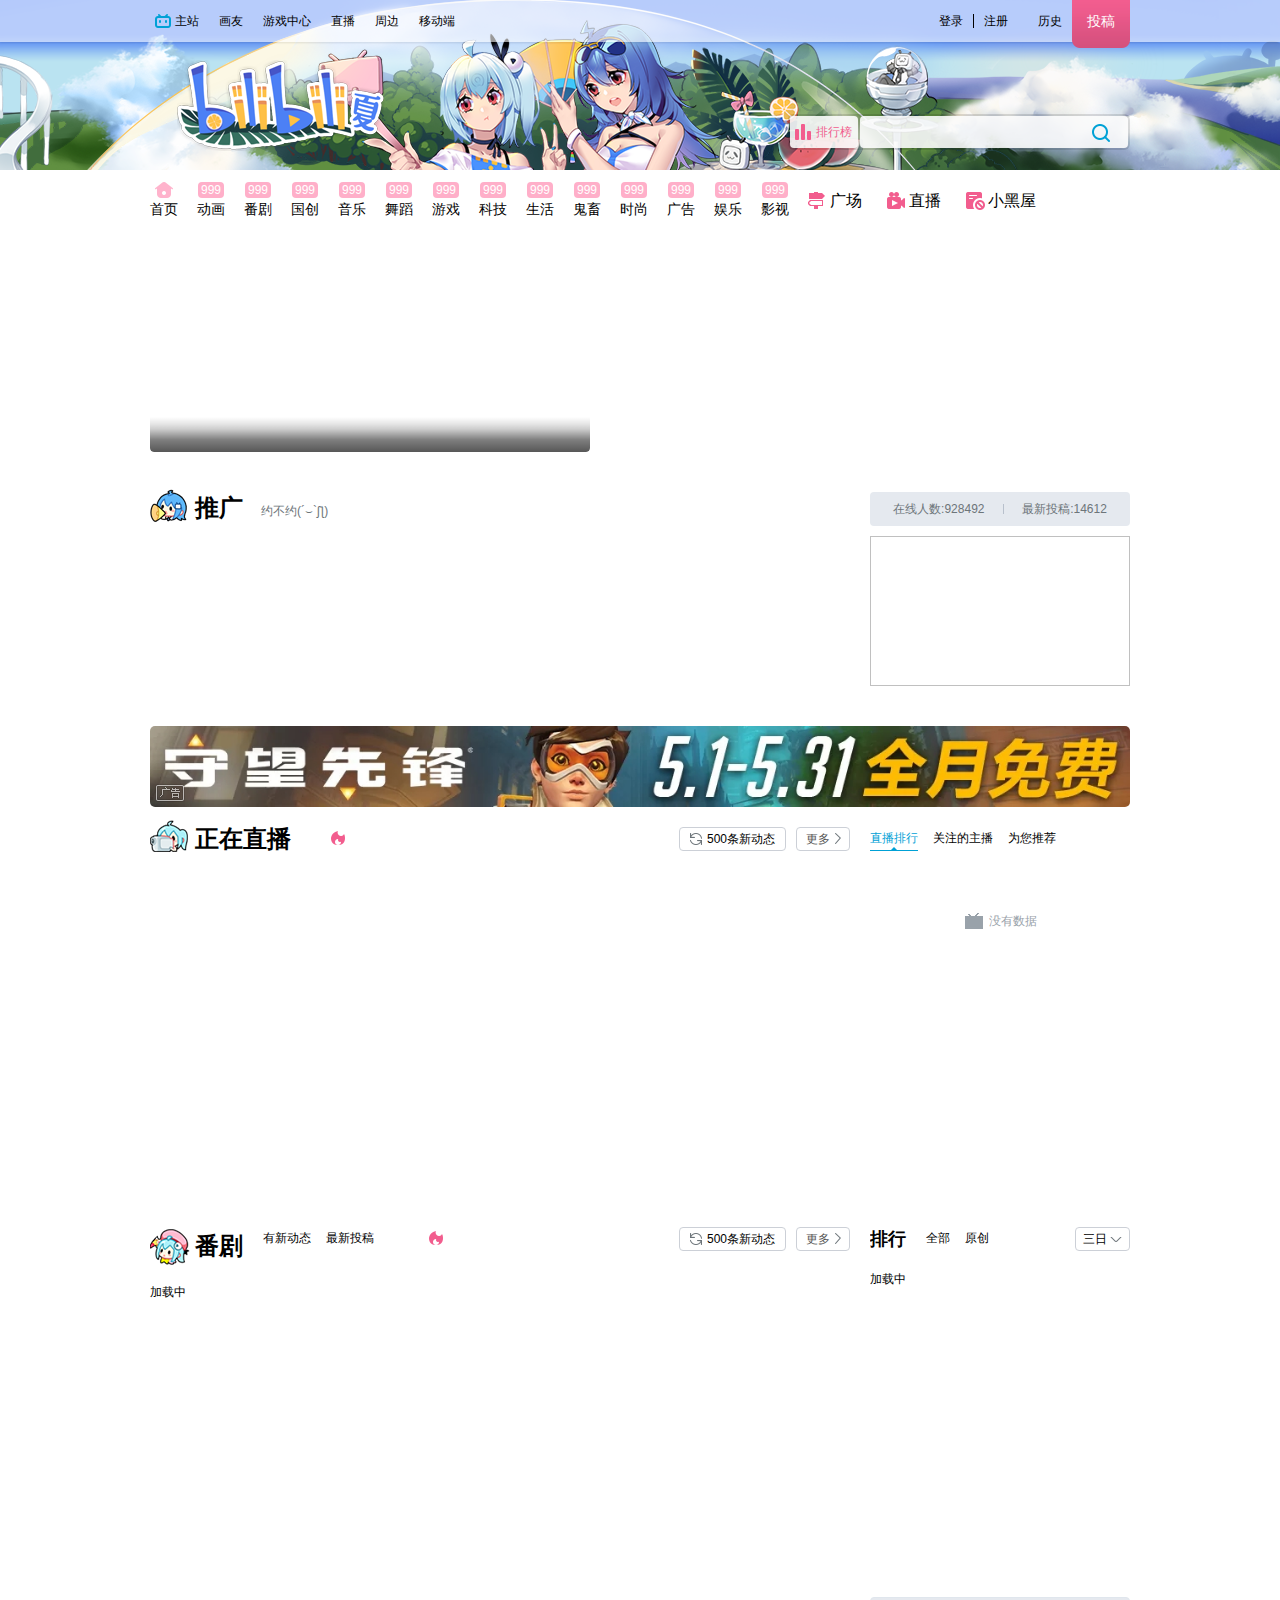
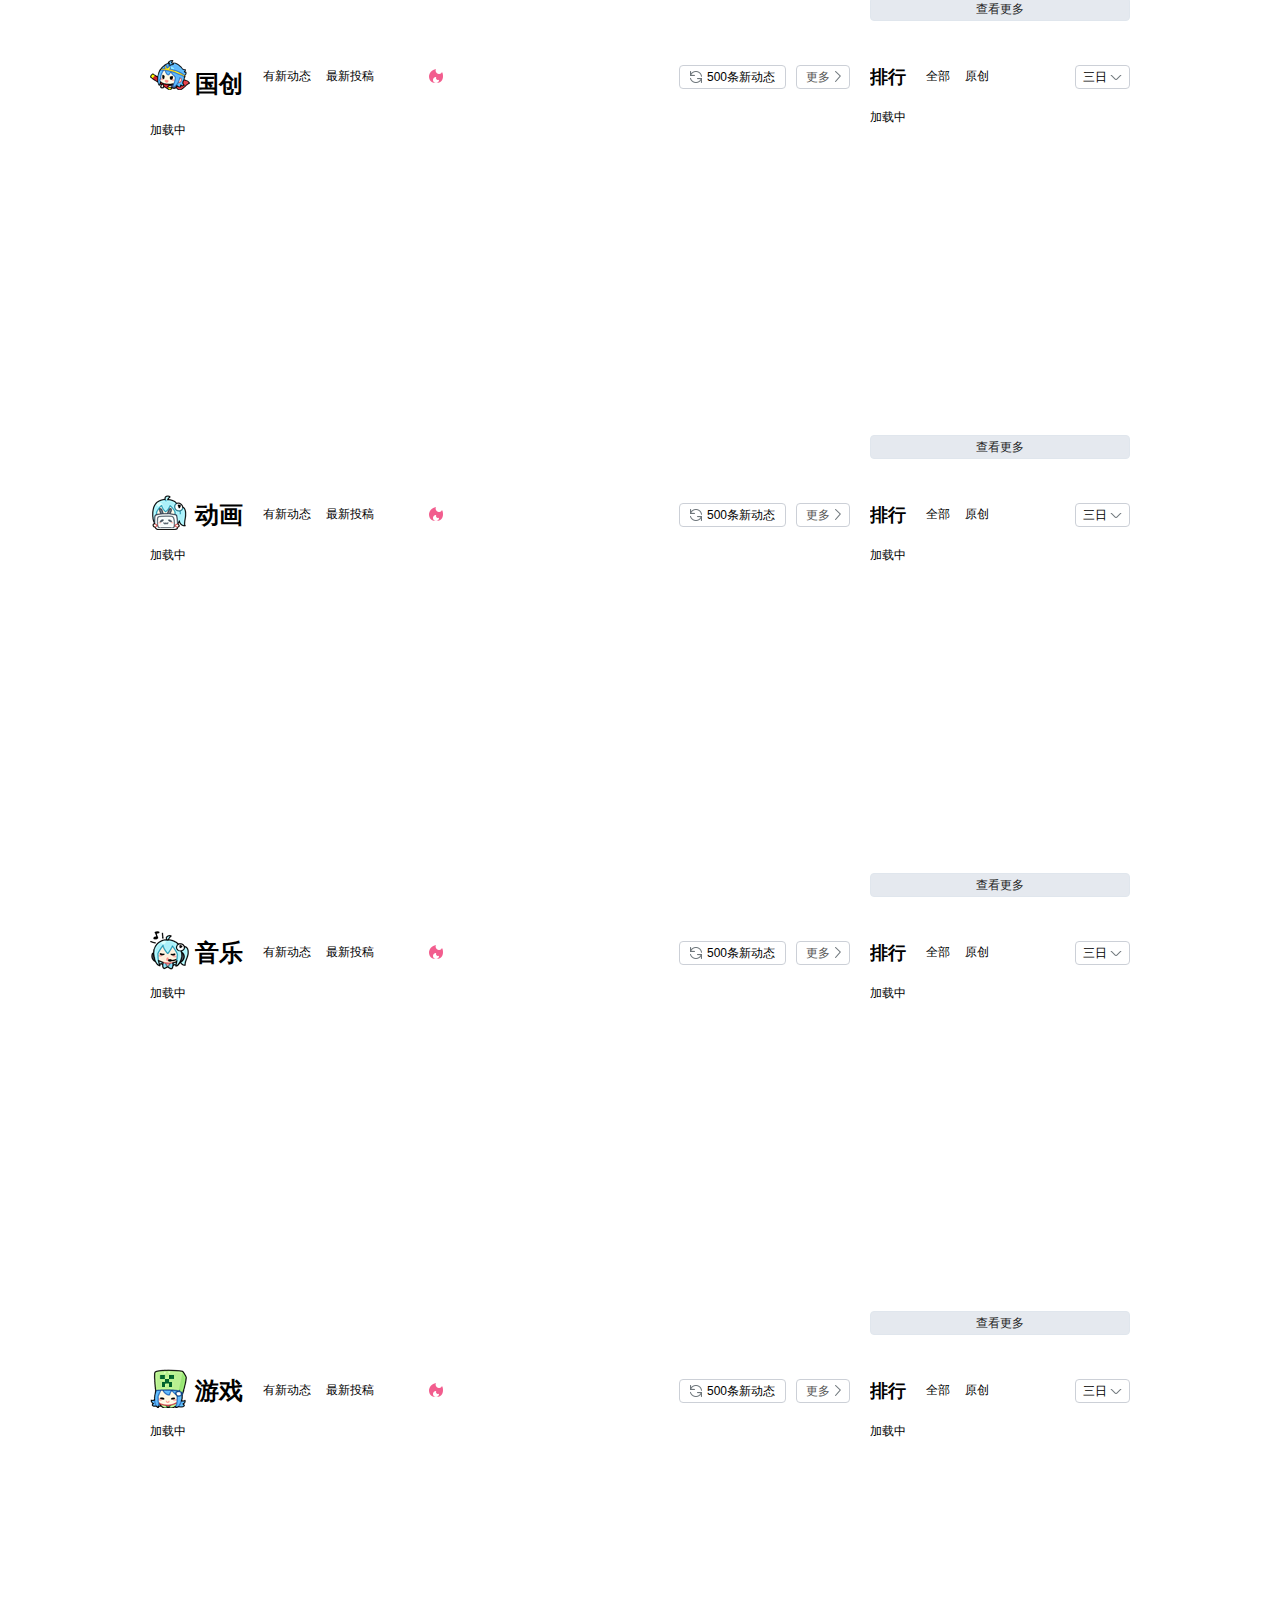
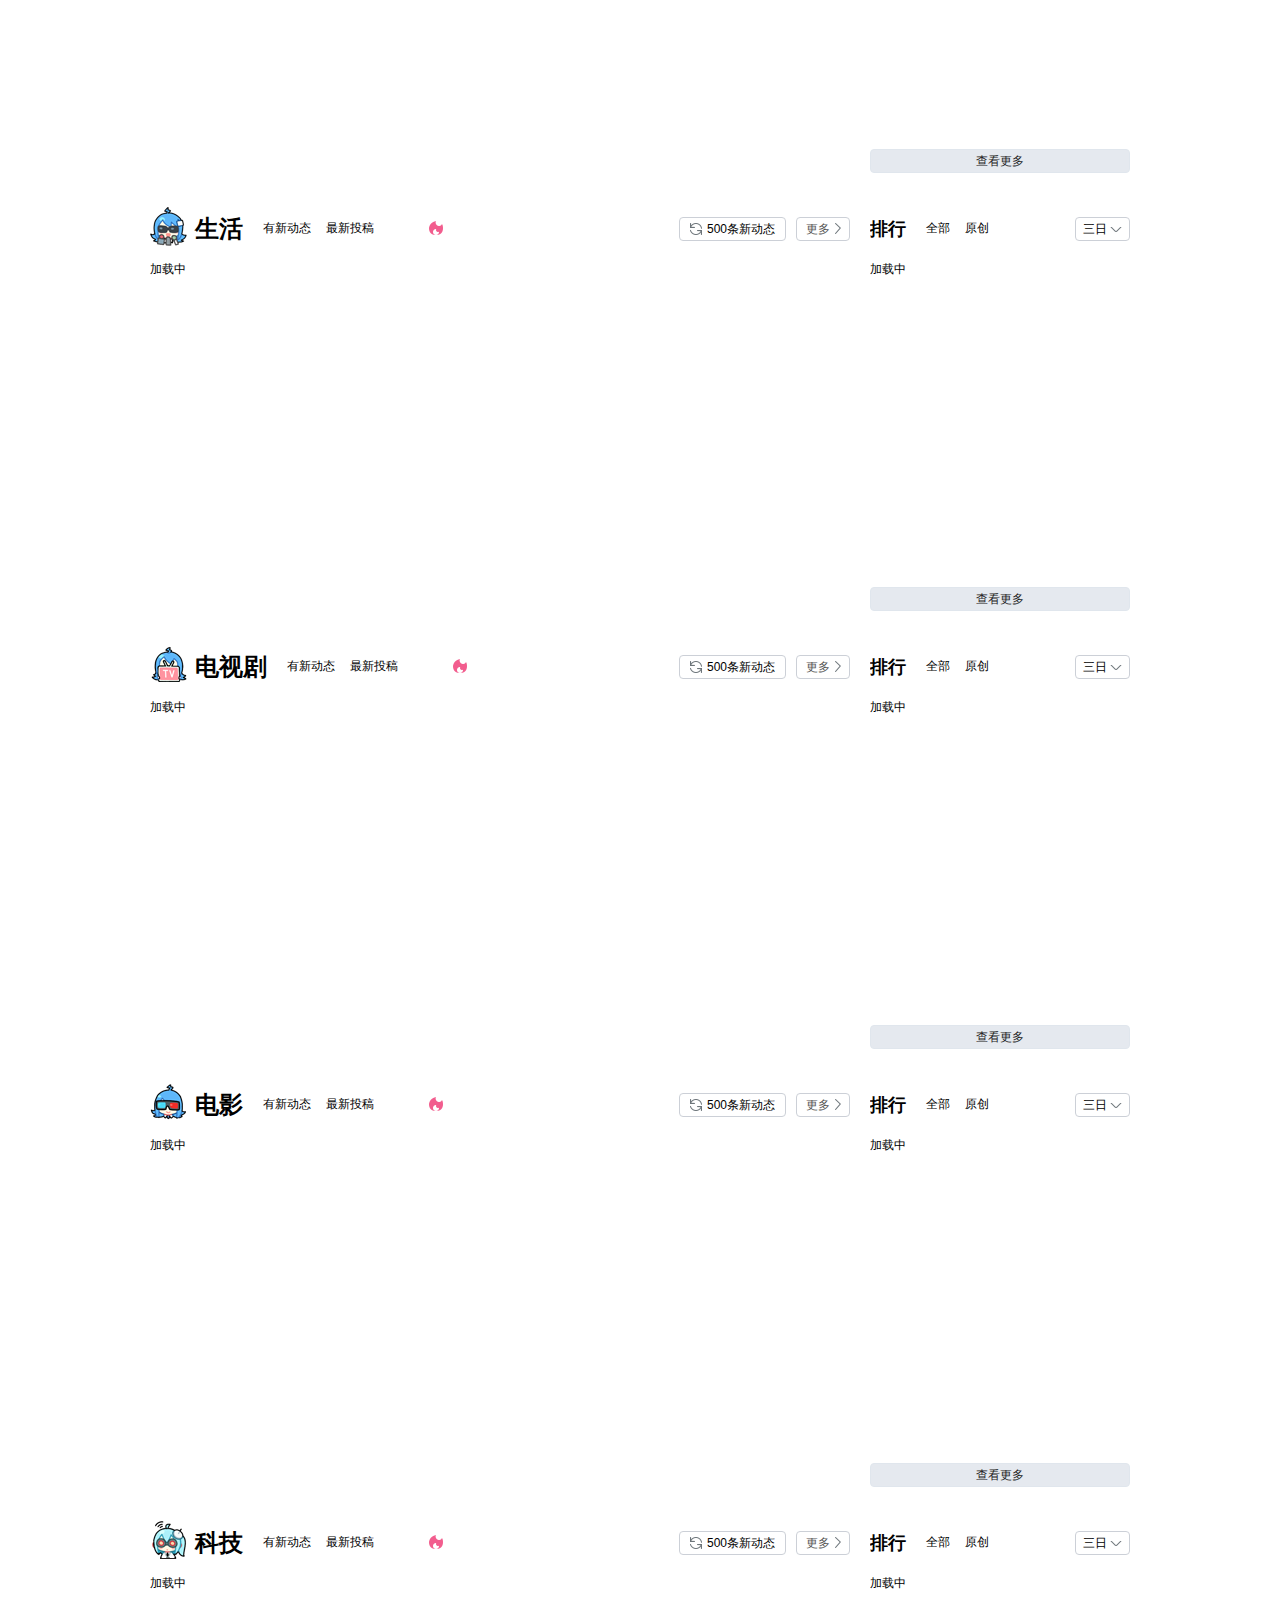
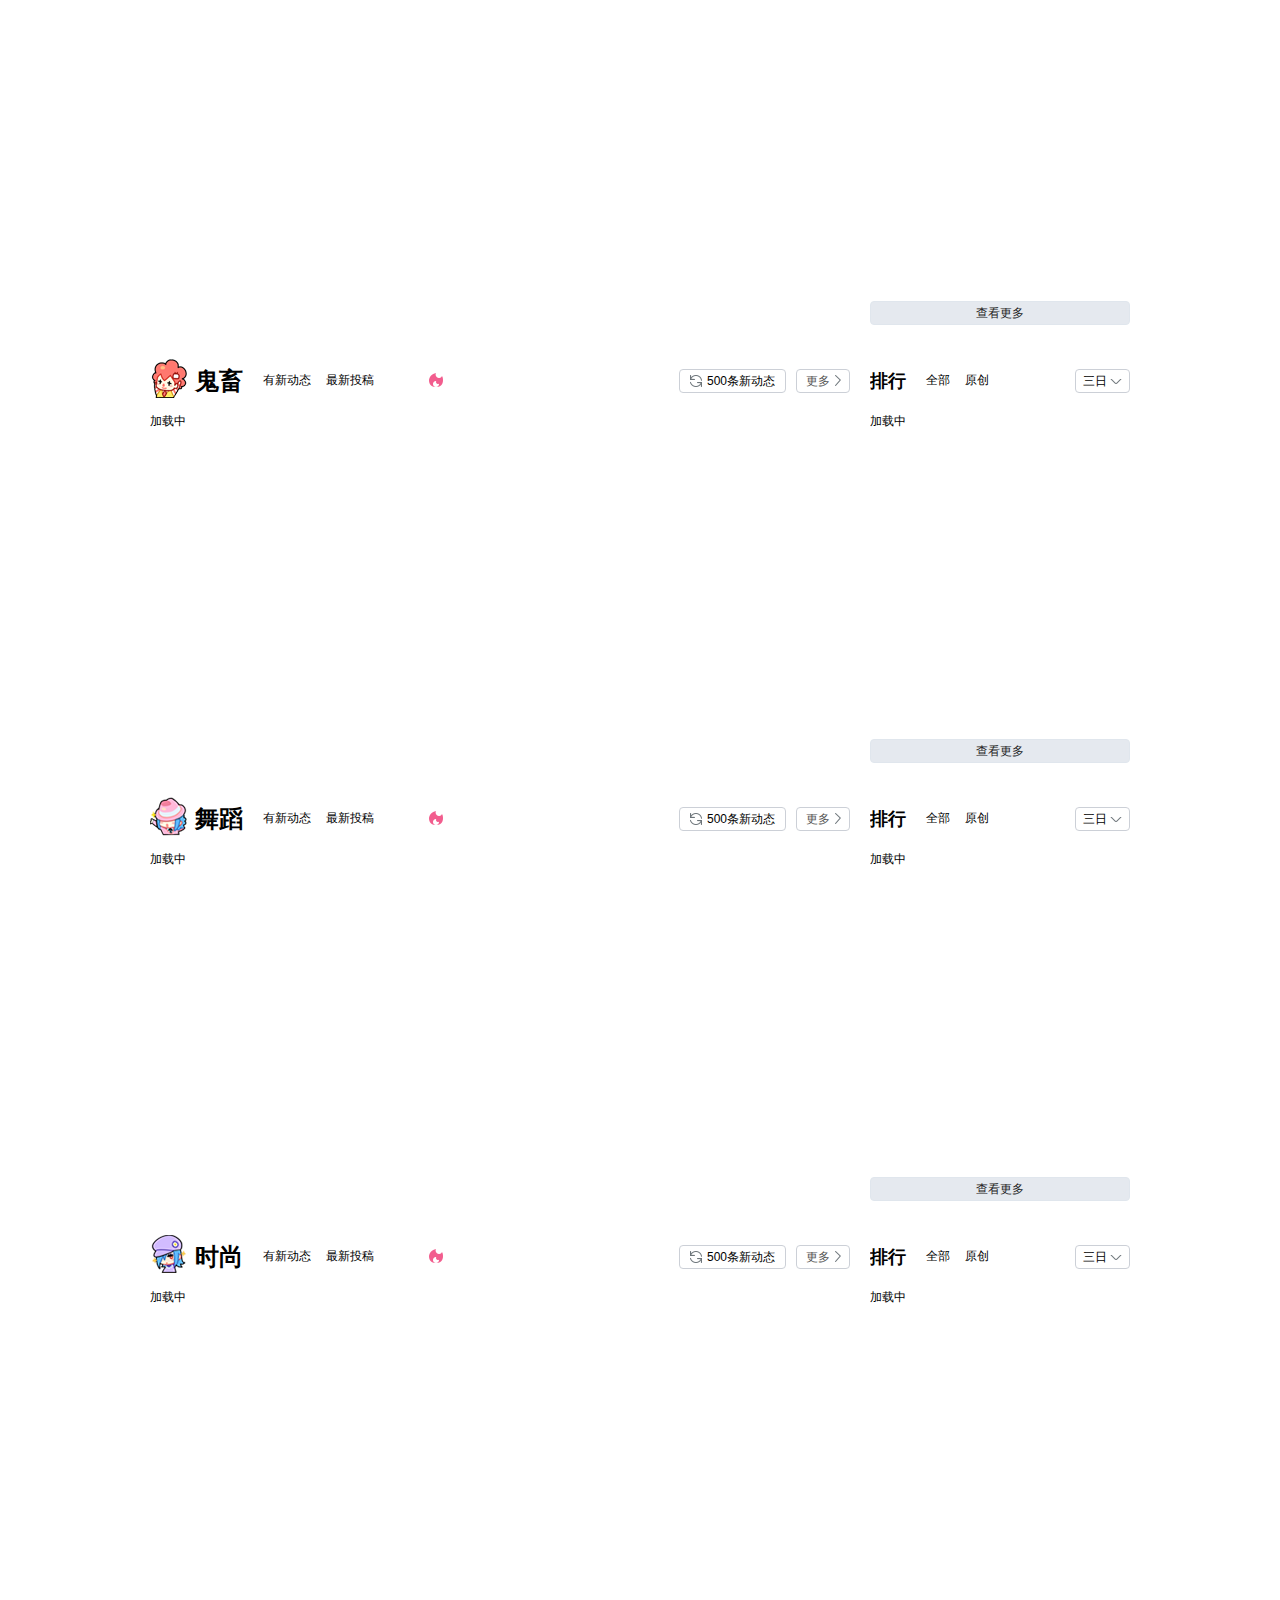
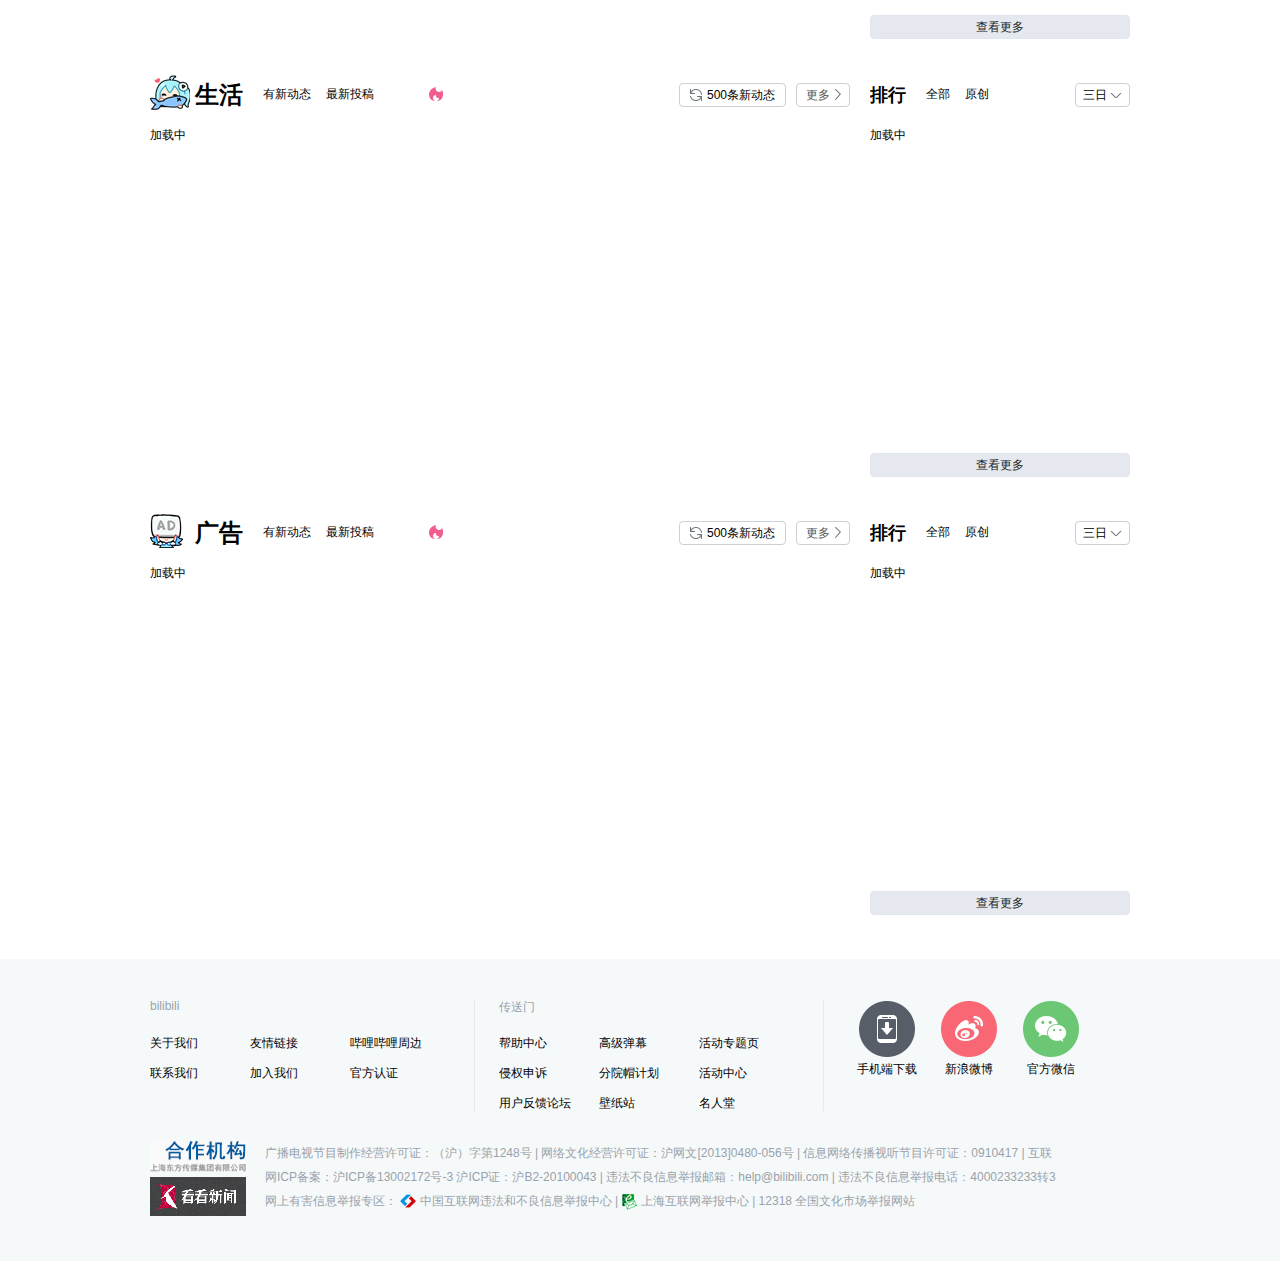
<file: index.html>
<!DOCTYPE html><html><head><meta charset=utf-8><title>vuetest</title><link href=./static/css/app.77df2fb07179e737fc4c945e3cac89a0.css rel=stylesheet></head><body><div id=app></div><script type=text/javascript src=./static/js/manifest.900e9b477f178f2506c8.js></script><script type=text/javascript src=./static/js/vendor.eff57c9d6fa257bc75f4.js></script><script type=text/javascript src=./static/js/app.3d2929948c73f95b1576.js></script></body></html>
</file>
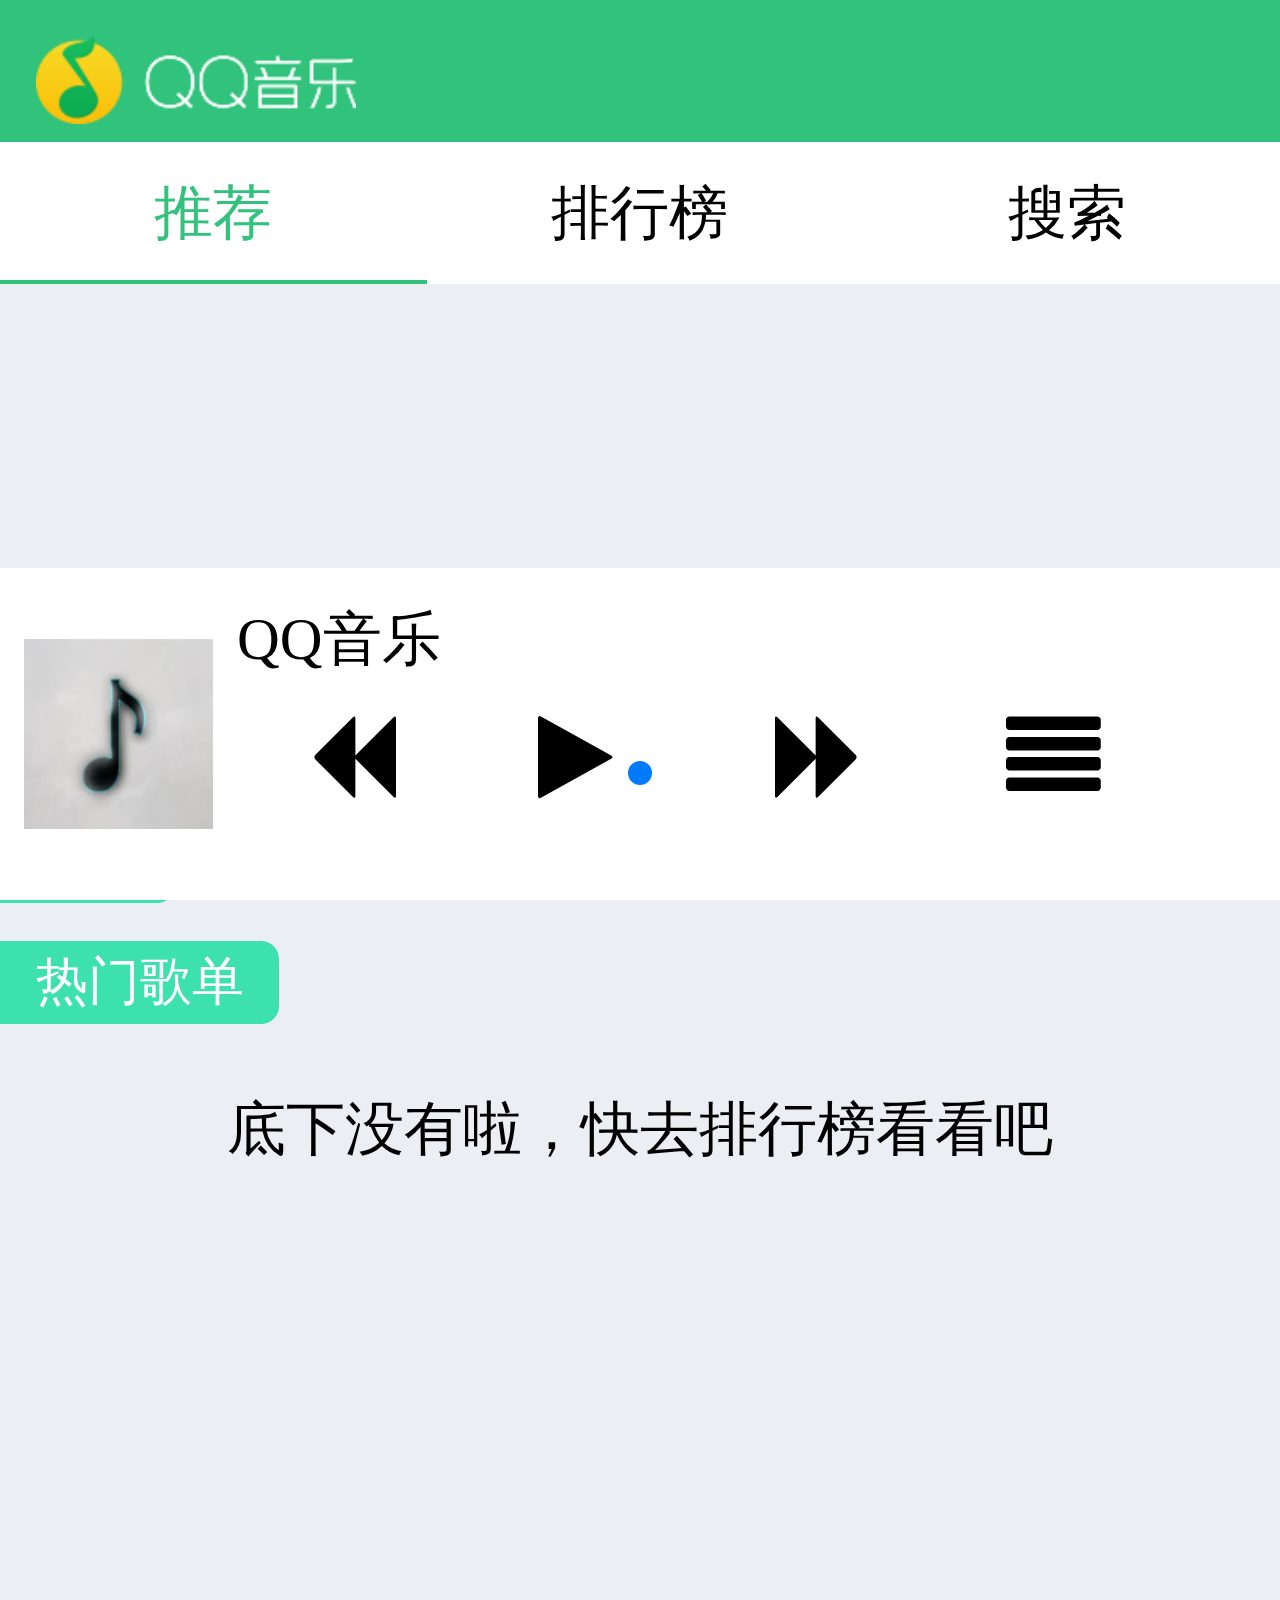
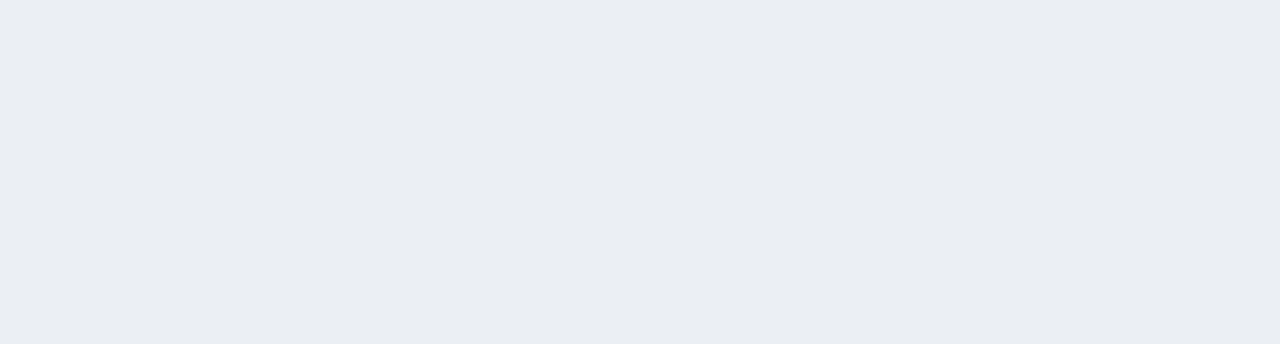
<file: qqmusic/index.html>
<!DOCTYPE html><html><head><meta charset=utf-8><title>vue-music</title><script>var iScale=1/window.devicePixelRatio;
			document.write('<meta name="viewport" content="width=device-width,initial-scale='+iScale+',minimum-scale='+iScale+',maximum-scale='+iScale+',user-scalable=no"/>');
			var iWidth=document.documentElement.clientWidth;
	  	document.getElementsByTagName('html')[0].style.fontSize=iWidth/54+ 'px';</script><style>html,body{
          width: 100%;
          height: 100%;
        }</style><link href=./static/css/app.d7336c4cec78e3b9772da71543364d91.css rel=stylesheet></head><body><div id=app></div><script type=text/javascript src=./static/js/manifest.c0e5c7b77edd752134d4.js></script><script type=text/javascript src=./static/js/vendor.a8b15fda58535b929935.js></script><script type=text/javascript src=./static/js/app.321f2e3563b0d987ec9c.js></script></body></html>
</file>
